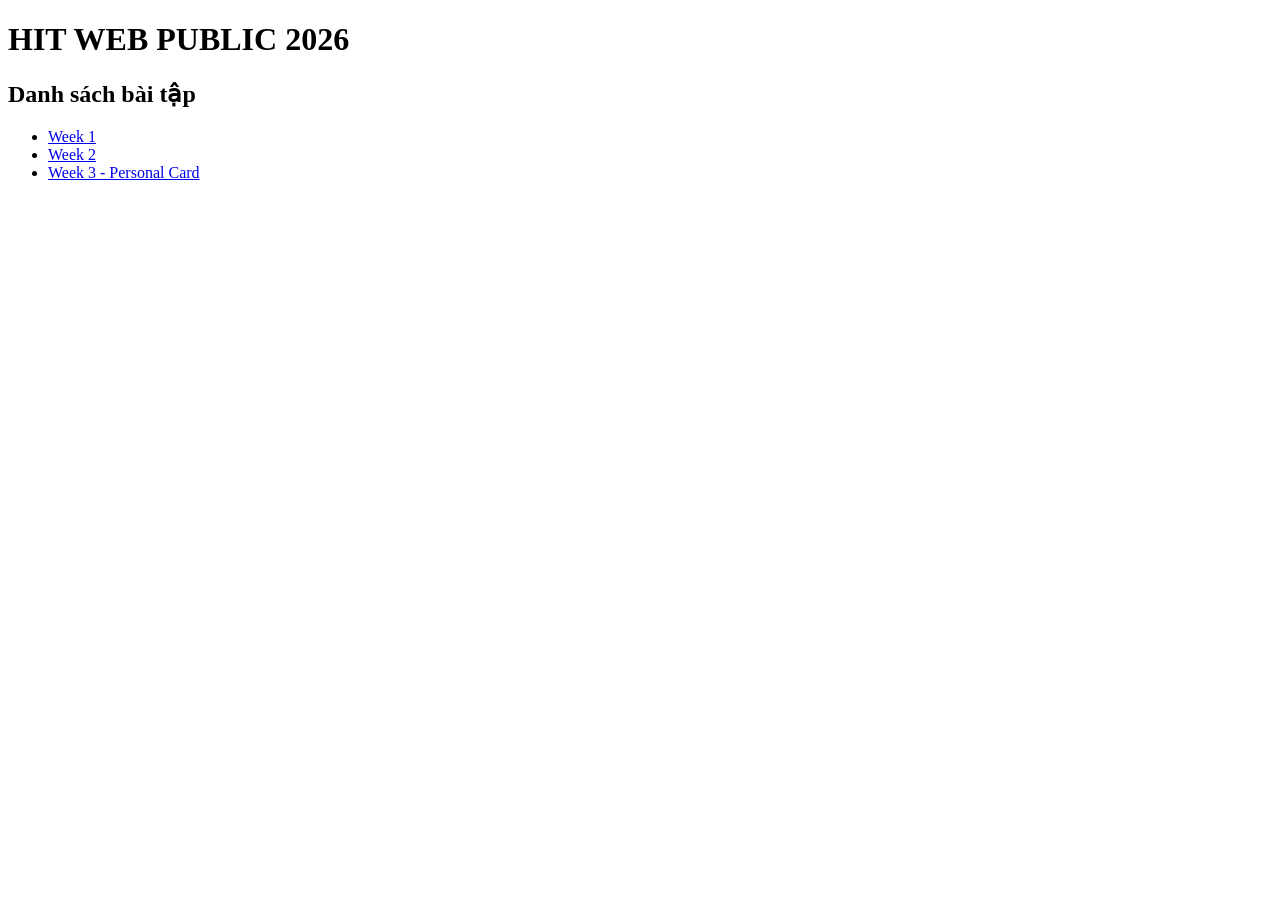
<file: index.html>
<!DOCTYPE html>
<html lang="vi">
<head>
    <meta charset="UTF-8">
    <title>Trang chủ</title>
</head>
<body>

    <h1>HIT WEB PUBLIC 2026</h1>

    <h2>Danh sách bài tập</h2>

    <ul>
        <li><a href="WEEK-1/index.html">Week 1</a></li>
        <li><a href="WEEK-2/index.html">Week 2</a></li>
        <li><a href="WEEK-3/WEEK-3.html">Week 3 - Personal Card</a></li>
    </ul>

</body>
</html>
</file>
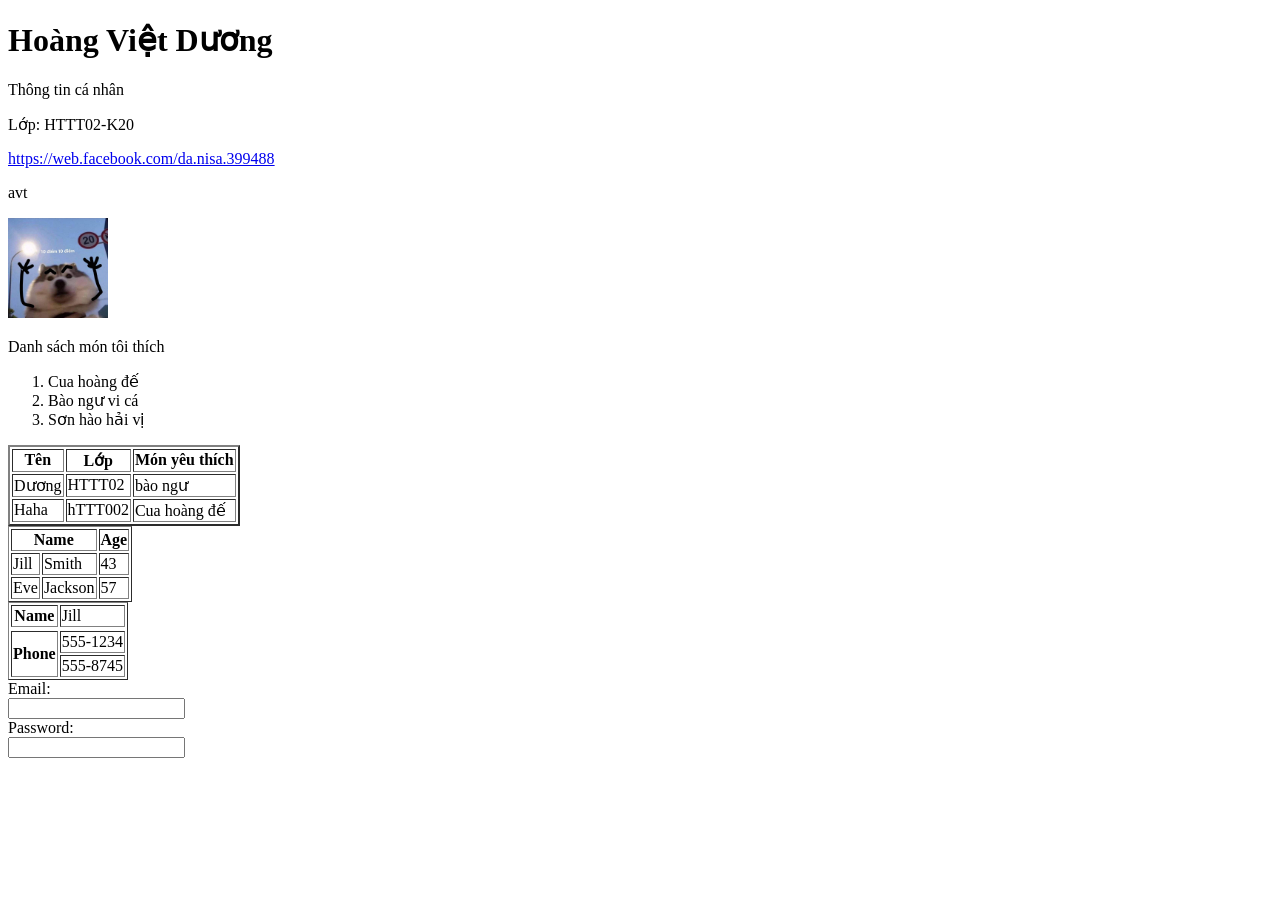
<file: WEEK-2/WEEK-2.html>
<!DOCTYPE html>
<html lang="en">
<head>
    <meta charset="UTF-8">
    <meta name="viewport" content="width=device-width, initial-scale=1.0">
    <title>Document</title>
</head>
<body>
    <h1>
      Hoàng Việt Dương
    </h1>

    <p>
       Thông tin cá nhân
    </p>

    <p>
        Lớp: HTTT02-K20
    </p>
    <a href="https://facebook" target="_blank">https://web.facebook.com/da.nisa.399488</a>
    <p>
        avt
    </p>
    <img src="ok.jpg" alt="Image" width="100" height="100" />
    <p>
        Danh sách món tôi thích
    </p>
    <ol>
  <li> Cua hoàng đế </li>
  <li> Bào ngư vi cá</li>
  <li> Sơn hào hải vị</li>
</ol>

    <table border="2">
  <tr>
    <th>Tên</th>
    <th>Lớp</th>
    <th>Món yêu thích</th>
  </tr>
  <tr>
    <td>Dương</td>
    <td>HTTT02</td>
    <td>bào ngư</td>
  </tr>
  <tr>
    <td>Haha</td>
    <td>hTTT002</td>
    <td>Cua hoàng đế</td>
  </tr>
</table>

<table border="1">
  <tr>
    <th colspan="2">Name</th>
    <th>Age</th>
  </tr>
  <tr>
    <td>Jill</td>
    <td>Smith</td>
    <td>43</td>
  </tr>
  <tr>
    <td>Eve</td>
    <td>Jackson</td>
    <td>57</td>
  </tr>
</table>

<table border="1">
  <tr>
    <th>Name</th>
    <td>Jill</td>
    <tr>
    </tr>
    <th rowspan="2">Phone</th>
    <td>555-1234</td>
  </tr>
  <tr>
    <td>555-8745</td>
  </tr>
</table>

<form>
    <label for=""fname">Email:</label><br />
    <input type="text" id="fname" name=""fname" /><br />
    <label for="lname">Password:</label><br/>
    <input type="text" id="lname" name="lname" />
</form>

</body>
</html>
</file>
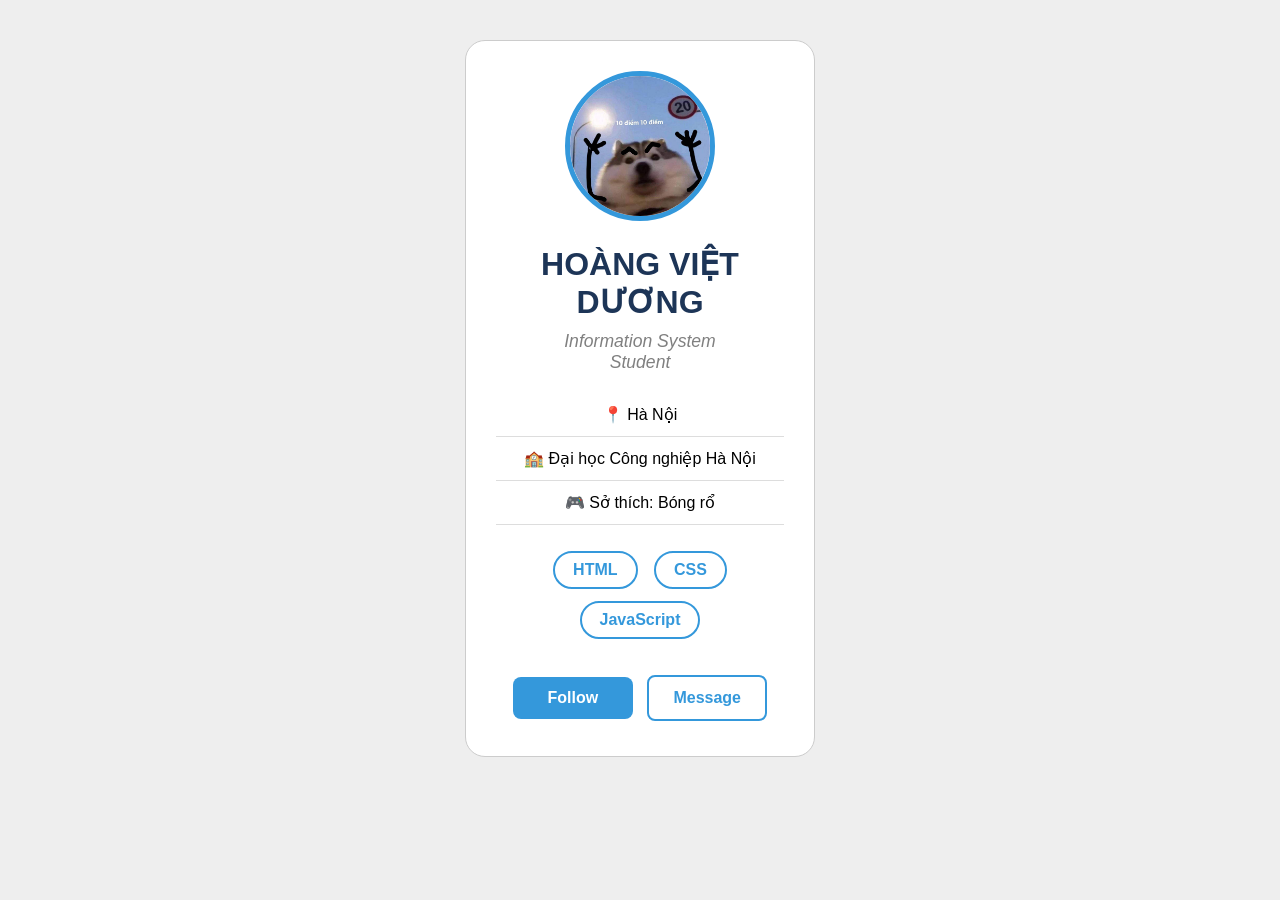
<file: WEEK-3/WEEK-3.html>
<!DOCTYPE html>
<html lang="vi">
<head>
    <meta charset="UTF-8">
    <meta name="viewport" content="width=device-width, initial-scale=1.0">
    <title>Personal Card</title>

    <link rel="stylesheet" href="../WEEK-3/style.css">
</head>
<body>
    <div class="card">
        <img src="avatar.jpg" alt="Avatar" class="avatar">
       
        <h1 class="name">Hoàng Việt Dương</h1>

        <p class="job">
            Information System<br>
            Student
        </p>

        <div class="info">
            <p>📍 Hà Nội</p>
            <p>🏫 Đại học Công nghiệp Hà Nội</p>
            <p>🎮 Sở thích: Bóng rổ</p>
        </div>

    <div class="skills">
    <span class="skill">HTML</span>
    <span class="skill">CSS</span>
    <span class="skill">JavaScript</span>
    </div>

    <div class="buttons">
    <a href="#" class="btn follow">Follow</a>
     <a href="#" class="btn message">Message</a>
    </div>

    </div>

</body>
</html>
</file>
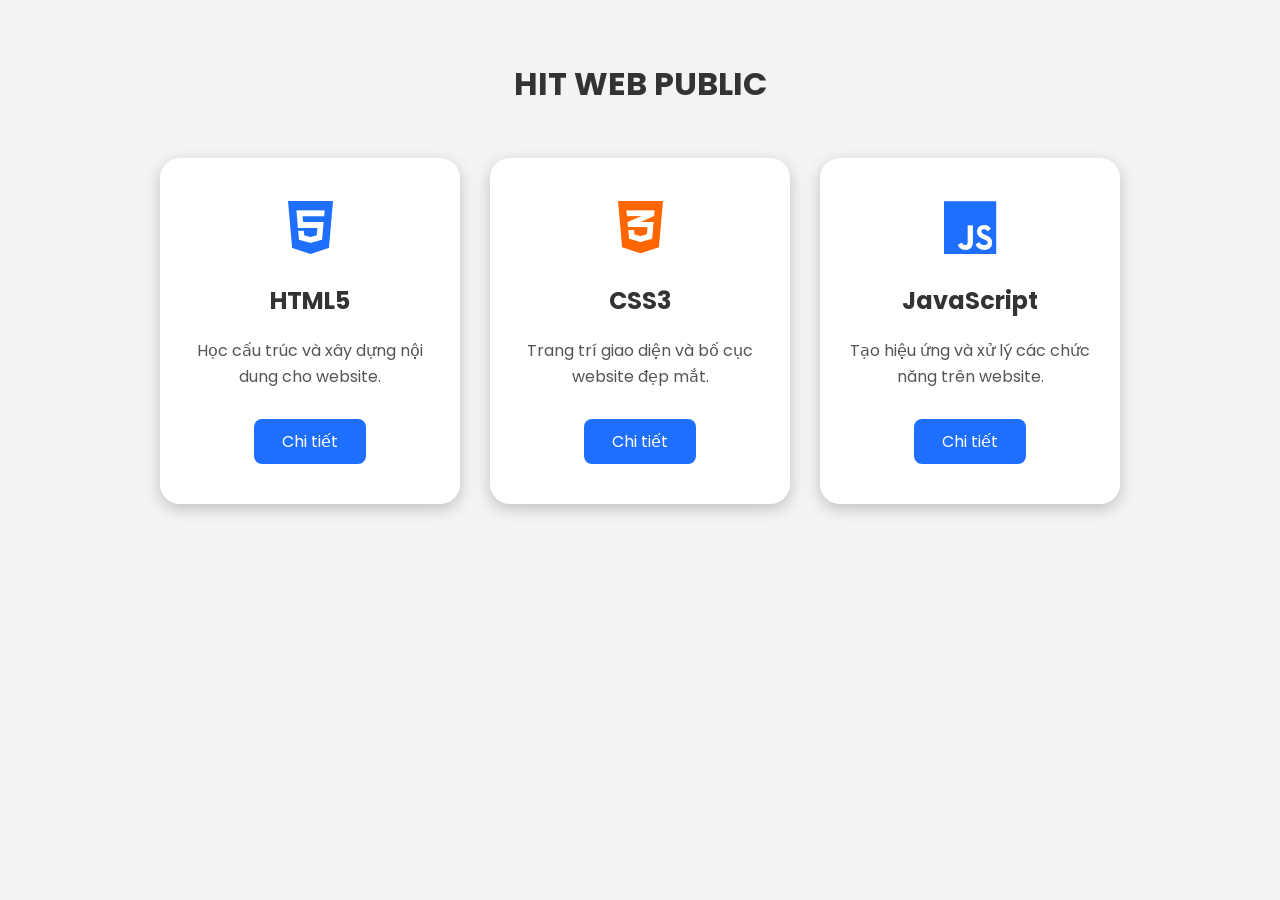
<file: WEEK-4/Flexbox/Hover.html>
<!DOCTYPE html>
<html lang="vi">
<head>
    <meta charset="UTF-8">
    <meta name="viewport" content="width=device-width, initial-scale=1.0">
    <title>Khóa học Front-end</title>

    <link rel="stylesheet" href="style.css">

    <link rel="preconnect" href="https://fonts.googleapis.com">
    <link href="https://fonts.googleapis.com/css2?family=Poppins:wght@300;400;600&display=swap" rel="stylesheet">

    <link rel="stylesheet"
    href="https://cdnjs.cloudflare.com/ajax/libs/font-awesome/6.7.2/css/all.min.css">
</head>
<body>

    <h1>HIT WEB PUBLIC</h1>

    <div class="container">

        <div class="card">
            <i class="fa-brands fa-html5 icon html"></i>

            <h2>HTML5</h2>

            <p>Học cấu trúc và xây dựng nội dung cho website.</p>

            <a href="#" class="btn">Chi tiết</a>
        </div>

        <div class="card">
            <i class="fa-brands fa-css3-alt icon css"></i>

            <h2>CSS3</h2>

            <p>Trang trí giao diện và bố cục website đẹp mắt.</p>

            <a href="#" class="btn">Chi tiết</a>
        </div>

        <div class="card">
            <i class="fa-brands fa-js icon js"></i>

            <h2>JavaScript</h2>

            <p>Tạo hiệu ứng và xử lý các chức năng trên website.</p>

            <a href="#" class="btn">Chi tiết</a>
        </div>

    </div>

</body>
</html>
</file>
<file: WEEK-3/style.css>
.avatar{
    width:100px;
    height:100px;
    border-radius:50%;
    border:3px solid #3498db;
    margin-bottom:20px;
}
*{
    margin:0;
    padding:0;
    box-sizing:border-box;
}

body{
    background-color:#eeeeee;
    font-family:Arial, sans-serif;
    text-align:center;
}
.card{
    width:350px;
    background-color:white;
    border:1px solid #cccccc;
    border-radius:20px;
    padding:30px;
    margin:40px auto;
}
.avatar{
    width:150px;
    height:150px;
    border-radius:50%;
    border:5px solid #3498db;
    margin-bottom:20px;
}
.name{
    color:#1d3557;
    font-size:2rem;
    font-weight:bold;
    text-transform:uppercase;
    margin-bottom:10px;
}

.job{

    color:gray;
    font-size:1.1rem;
    font-style:italic;
    margin-bottom:20px;
}
.info p{

    padding:12px;

    border-bottom:1px solid #dddddd;
}
.skills{

    margin-top:20px;
    margin-bottom:25px;
}

.skill{

    display:inline-block;
    border:2px solid #3498db;
    color:#3498db;
    border-radius:20px;
    padding:8px 18px;
    margin:6px;
    font-weight:bold;
}
.btn{

    display:inline-block;
    width:120px;
    padding:12px;
    margin:5px;
    border-radius:8px;
    text-decoration:none;
    font-weight:bold;
}
.follow{

    background-color:#3498db;
    color:white;
}
.message{

    background-color:white;
    color:#3498db;
    border:2px solid #3498db;
}

.follow:hover{

    background-color:#1f7fd1;
}

.message:hover{

    background-color:#3498db;

    color:white;
}
</file>
<file: WEEK-4/Flexbox/style.css>
*{
    margin:0;
    padding:0;
    box-sizing:border-box;
}

body{
    font-family:'Poppins',sans-serif;
    background:#f3f3f3;
    text-align:center;
    padding:60px;
}

h1{
    margin-bottom:50px;
    color:#333;
}

.container{
    display:flex;
    justify-content:center;
    gap:30px;
}

.card{
    width:300px;
    background:white;
    padding:40px 25px;
    border-radius:20px;
    box-shadow:0 5px 15px rgba(0,0,0,0.2);
    transition:0.3s;
}

.icon{
    font-size:60px;
    margin-bottom:25px;
}

.html{
    color:#1f6fff;
}

.css{
    color:#ff6600;
}

.js{
    color:#1f6fff;
}

.card h2{
    margin-bottom:20px;
    color:#333;
}

.card p{
    color:#555;
    line-height:1.6;
    margin-bottom:30px;
}

.btn{
    display:inline-block;
    padding:10px 28px;
    background:#1f6fff;
    color:white;
    text-decoration:none;
    border-radius:8px;
    transition:0.3s;
}

.card:hover{
    background:#eaf3ff;
    transform:translateY(-8px);
}

.card:hover .icon{
    color:#0077ff;
}

.card:hover .btn{
    background:#ff6600;
}
</file>
